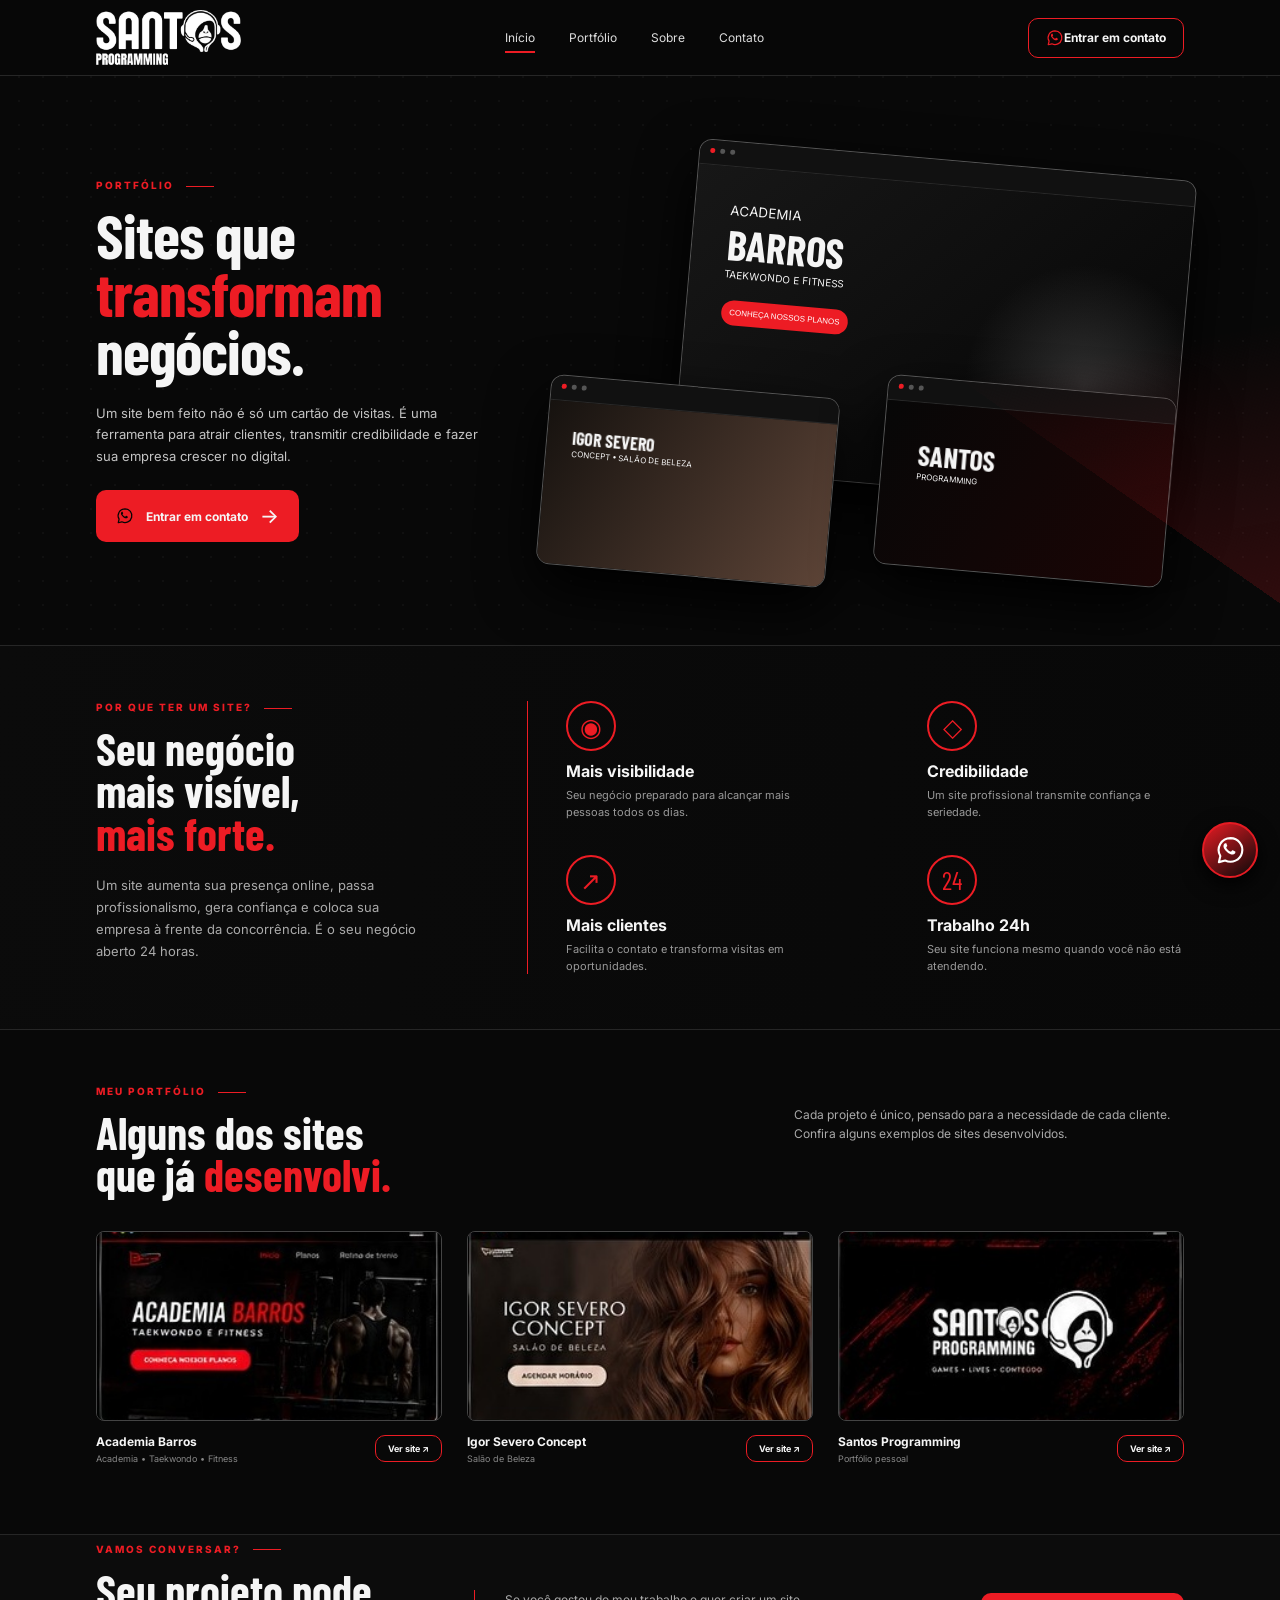
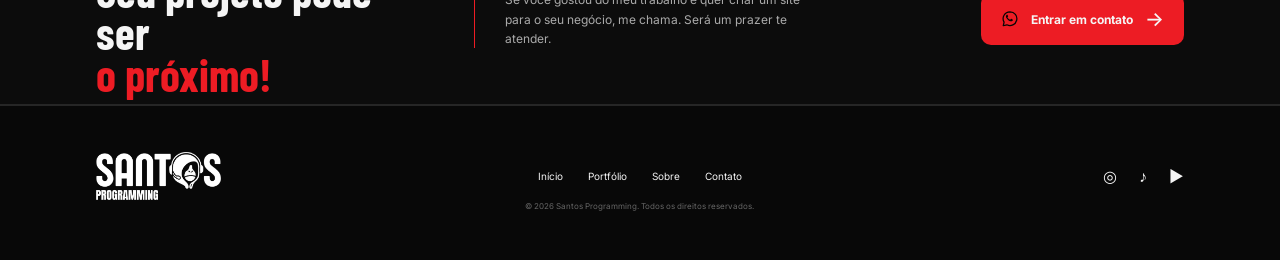
<file: index.html>
<!DOCTYPE html>
<html lang="pt-BR">
<head>
  <meta charset="UTF-8">
  <meta name="viewport" content="width=device-width, initial-scale=1.0">
  <meta name="description" content="Santos Programming — portfólio de sites desenvolvidos para empresas e projetos.">
  <title>Santos Programming | Portfólio</title>
  <link rel="preconnect" href="https://fonts.googleapis.com">
  <link rel="preconnect" href="https://fonts.gstatic.com" crossorigin>
  <link href="https://fonts.googleapis.com/css2?family=Barlow+Condensed:wght@500;600;700;800&family=Inter:wght@400;500;600;700;800&display=swap" rel="stylesheet">
  <link rel="stylesheet" href="style.css">
</head>
<body>
  <header class="header">
    <a class="brand" href="#inicio" aria-label="Santos Programming">
      <img src="assets/santos-logo.png" alt="Santos Programming">
    </a>

    <button class="menu-toggle" aria-label="Abrir menu">☰</button>
    <nav class="nav">
      <a class="active" href="#inicio">Início</a>
      <a href="#portfolio">Portfólio</a>
      <a href="#sobre">Sobre</a>
      <a href="#contato">Contato</a>
    </nav>

    <a class="btn btn-outline header-contact" href="https://wa.me/5553991857521?text=Ol%C3%A1%2C%20gostaria%20de%20criar%20um%20site%20para%20a%20minha%20empresa." target="_blank" rel="noopener"><svg class="wa-icon" viewBox="0 0 32 32" aria-hidden="true" focusable="false"><path d="M16 3.2a12.2 12.2 0 0 0-10.5 18.4L4 28l6.5-1.7A12.2 12.2 0 1 0 16 3.2Z" fill="none" stroke="currentColor" stroke-width="2.2" stroke-linejoin="round"/><path d="M11.2 9.8c-.4-.5-.8-.5-1.1-.5h-.8c-.3 0-.7.1-1 .5-.4.4-1.3 1.3-1.3 3.1s1.3 3.6 1.5 3.9c.2.3 2.6 4.1 6.3 5.6 3.1 1.3 3.7 1 4.4.9.7-.1 2.3-.9 2.6-1.8.3-.9.3-1.6.2-1.8-.1-.2-.4-.3-.8-.5l-2.5-1.2c-.3-.1-.6-.2-.8.2-.3.4-1 1.2-1.2 1.4-.2.3-.4.3-.8.1-.4-.2-1.7-.6-3.2-2-1.2-1.1-2-2.4-2.2-2.8-.2-.4 0-.6.2-.8.2-.2.4-.5.6-.7.2-.2.3-.4.4-.7.1-.3 0-.5 0-.7l-1.1-2.6Z" fill="currentColor" transform="translate(3 1) scale(.82)"/></svg> Entrar em contato</a>
  </header>

  <main>
    <section class="hero section" id="inicio">
      <div class="hero-copy">
        <p class="eyebrow">PORTFÓLIO <i></i></p>
        <h1>Sites que <span>transformam</span> negócios.</h1>
        <p class="hero-text">Um site bem feito não é só um cartão de visitas. É uma ferramenta para atrair clientes, transmitir credibilidade e fazer sua empresa crescer no digital.</p>
        <a class="btn btn-red" href="https://wa.me/5553991857521?text=Ol%C3%A1%2C%20gostaria%20de%20criar%20um%20site%20para%20a%20minha%20empresa." target="_blank" rel="noopener"><svg class="wa-icon" viewBox="0 0 32 32" aria-hidden="true" focusable="false"><path d="M16 3.2a12.2 12.2 0 0 0-10.5 18.4L4 28l6.5-1.7A12.2 12.2 0 1 0 16 3.2Z" fill="none" stroke="currentColor" stroke-width="2.2" stroke-linejoin="round"/><path d="M11.2 9.8c-.4-.5-.8-.5-1.1-.5h-.8c-.3 0-.7.1-1 .5-.4.4-1.3 1.3-1.3 3.1s1.3 3.6 1.5 3.9c.2.3 2.6 4.1 6.3 5.6 3.1 1.3 3.7 1 4.4.9.7-.1 2.3-.9 2.6-1.8.3-.9.3-1.6.2-1.8-.1-.2-.4-.3-.8-.5l-2.5-1.2c-.3-.1-.6-.2-.8.2-.3.4-1 1.2-1.2 1.4-.2.3-.4.3-.8.1-.4-.2-1.7-.6-3.2-2-1.2-1.1-2-2.4-2.2-2.8-.2-.4 0-.6.2-.8.2-.2.4-.5.6-.7.2-.2.3-.4.4-.7.1-.3 0-.5 0-.7l-1.1-2.6Z" fill="currentColor" transform="translate(3 1) scale(.82)"/></svg> Entrar em contato <b>→</b></a>
      </div>

      <div class="hero-showcase">
        <div class="mockup mockup-large">
          <div class="browser"><span></span><span></span><span></span></div>
          <div class="mock-content gym">
            <small>ACADEMIA</small><strong>BARROS</strong>
            <p>TAEKWONDO E FITNESS</p>
            <button>CONHEÇA NOSSOS PLANOS</button>
          </div>
        </div>
        <div class="mockup mockup-small left">
          <div class="browser"><span></span><span></span><span></span></div>
          <div class="mock-content salon"><strong>IGOR SEVERO</strong><small>CONCEPT • SALÃO DE BELEZA</small></div>
        </div>
        <div class="mockup mockup-small right">
          <div class="browser"><span></span><span></span><span></span></div>
          <div class="mock-content code"><strong>SANTOS</strong><small>PROGRAMMING</small></div>
        </div>
      </div>
    </section>

    <section class="why section" id="sobre">
      <div class="why-title">
        <p class="eyebrow">POR QUE TER UM SITE? <i></i></p>
        <h2>Seu negócio<br>mais visível,<br><span>mais forte.</span></h2>
        <p>Um site aumenta sua presença online, passa profissionalismo, gera confiança e coloca sua empresa à frente da concorrência. É o seu negócio aberto 24 horas.</p>
      </div>
      <div class="benefits">
        <article><div class="icon">◉</div><h3>Mais visibilidade</h3><p>Seu negócio preparado para alcançar mais pessoas todos os dias.</p></article>
        <article><div class="icon">◇</div><h3>Credibilidade</h3><p>Um site profissional transmite confiança e seriedade.</p></article>
        <article><div class="icon">↗</div><h3>Mais clientes</h3><p>Facilita o contato e transforma visitas em oportunidades.</p></article>
        <article><div class="icon">24</div><h3>Trabalho 24h</h3><p>Seu site funciona mesmo quando você não está atendendo.</p></article>
      </div>
    </section>

    <section class="portfolio section" id="portfolio">
      <div class="portfolio-head">
        <div>
          <p class="eyebrow">MEU PORTFÓLIO <i></i></p>
          <h2>Alguns dos sites<br>que já <span>desenvolvi.</span></h2>
        </div>
        <p>Cada projeto é único, pensado para a necessidade de cada cliente. Confira alguns exemplos de sites desenvolvidos.</p>
      </div>

      <div class="projects">
        <article class="project">
          <div class="project-image"><img src="assets/academia-barros.jpg" alt="Site Academia Barros"></div>
          <div class="project-info"><div><h3>Academia Barros</h3><p>Academia • Taekwondo • Fitness</p></div><a class="btn btn-mini" href="#contato">Ver site ↗</a></div>
        </article>

        <article class="project">
          <div class="project-image"><img src="assets/igor-severo-concept.jpg" alt="Site Igor Severo Concept"></div>
          <div class="project-info"><div><h3>Igor Severo Concept</h3><p>Salão de Beleza</p></div><a class="btn btn-mini" href="#contato">Ver site ↗</a></div>
        </article>

        <article class="project">
          <div class="project-image"><img src="assets/santos-programming.jpg" alt="Site Santos Programming"></div>
          <div class="project-info"><div><h3>Santos Programming</h3><p>Portfólio pessoal</p></div><a class="btn btn-mini" href="#contato">Ver site ↗</a></div>
        </article>
      </div>
    </section>

    <section class="cta section" id="contato">
      <div>
        <p class="eyebrow">VAMOS CONVERSAR? <i></i></p>
        <h2>Seu projeto pode ser<br><span>o próximo!</span></h2>
      </div>
      <p>Se você gostou do meu trabalho e quer criar um site para o seu negócio, me chama. Será um prazer te atender.</p>
      <a class="btn btn-red" href="https://wa.me/5553991857521?text=Ol%C3%A1%2C%20gostaria%20de%20criar%20um%20site%20para%20a%20minha%20empresa." target="_blank" rel="noopener"><svg class="wa-icon" viewBox="0 0 32 32" aria-hidden="true" focusable="false"><path d="M16 3.2a12.2 12.2 0 0 0-10.5 18.4L4 28l6.5-1.7A12.2 12.2 0 1 0 16 3.2Z" fill="none" stroke="currentColor" stroke-width="2.2" stroke-linejoin="round"/><path d="M11.2 9.8c-.4-.5-.8-.5-1.1-.5h-.8c-.3 0-.7.1-1 .5-.4.4-1.3 1.3-1.3 3.1s1.3 3.6 1.5 3.9c.2.3 2.6 4.1 6.3 5.6 3.1 1.3 3.7 1 4.4.9.7-.1 2.3-.9 2.6-1.8.3-.9.3-1.6.2-1.8-.1-.2-.4-.3-.8-.5l-2.5-1.2c-.3-.1-.6-.2-.8.2-.3.4-1 1.2-1.2 1.4-.2.3-.4.3-.8.1-.4-.2-1.7-.6-3.2-2-1.2-1.1-2-2.4-2.2-2.8-.2-.4 0-.6.2-.8.2-.2.4-.5.6-.7.2-.2.3-.4.4-.7.1-.3 0-.5 0-.7l-1.1-2.6Z" fill="currentColor" transform="translate(3 1) scale(.82)"/></svg> Entrar em contato <b>→</b></a>
    </section>
  </main>

  <footer class="footer">
    <a class="brand" href="#inicio"><img src="assets/santos-logo.png" alt="Santos Programming"></a>
    <nav><a href="#inicio">Início</a><a href="#portfolio">Portfólio</a><a href="#sobre">Sobre</a><a href="#contato">Contato</a></nav>
    <div class="socials"><span>◎</span><span>♪</span><span>▶</span></div>
    <p>© 2026 Santos Programming. Todos os direitos reservados.</p>
  </footer>

  <a class="whatsapp" href="https://wa.me/5553991857521?text=Ol%C3%A1%2C%20gostaria%20de%20criar%20um%20site%20para%20a%20minha%20empresa." target="_blank" rel="noopener" aria-label="Falar pelo WhatsApp"><svg class="wa-icon" viewBox="0 0 32 32" aria-hidden="true" focusable="false"><path d="M16 3.2a12.2 12.2 0 0 0-10.5 18.4L4 28l6.5-1.7A12.2 12.2 0 1 0 16 3.2Z" fill="none" stroke="currentColor" stroke-width="2.2" stroke-linejoin="round"/><path d="M11.2 9.8c-.4-.5-.8-.5-1.1-.5h-.8c-.3 0-.7.1-1 .5-.4.4-1.3 1.3-1.3 3.1s1.3 3.6 1.5 3.9c.2.3 2.6 4.1 6.3 5.6 3.1 1.3 3.7 1 4.4.9.7-.1 2.3-.9 2.6-1.8.3-.9.3-1.6.2-1.8-.1-.2-.4-.3-.8-.5l-2.5-1.2c-.3-.1-.6-.2-.8.2-.3.4-1 1.2-1.2 1.4-.2.3-.4.3-.8.1-.4-.2-1.7-.6-3.2-2-1.2-1.1-2-2.4-2.2-2.8-.2-.4 0-.6.2-.8.2-.2.4-.5.6-.7.2-.2.3-.4.4-.7.1-.3 0-.5 0-.7l-1.1-2.6Z" fill="currentColor" transform="translate(3 1) scale(.82)"/></svg></a>
  <script src="script.js"></script>
</body>
</html>
</file>
<file: style.css>
*{box-sizing:border-box;margin:0;padding:0}
:root{--black:#080808;--black2:#101010;--white:#f5f5f5;--gray:#a9a9a9;--red:#ed1c24;--line:#262626}
html{scroll-behavior:smooth}
body{font-family:Inter,Arial,sans-serif;background:var(--black);color:var(--white);overflow-x:hidden}
body:before{content:"";position:fixed;inset:0;pointer-events:none;opacity:.14;background:radial-gradient(circle at 80% 20%,#4a4a4a 0 1px,transparent 1px);background-size:24px 24px;z-index:-1}
a{color:inherit;text-decoration:none}
.header{height:76px;border-bottom:1px solid var(--line);display:flex;align-items:center;padding:0 7.5%;gap:40px;background:rgba(8,8,8,.92);position:sticky;top:0;z-index:20;backdrop-filter:blur(10px)}
.brand{font-family:"Barlow Condensed",sans-serif;font-weight:800;line-height:.72;display:flex;flex-direction:column;font-size:39px;letter-spacing:-1px}
.brand small{font:700 10px Inter,sans-serif;letter-spacing:.5px;margin-top:6px}
.brand-o{display:inline-block}
.nav{display:flex;gap:34px;margin:auto;font-size:12px}
.nav a{padding:30px 0;position:relative;color:#ddd}
.nav a.active:after{content:"";position:absolute;height:2px;background:var(--red);bottom:22px;left:0;right:0}
.btn{display:inline-flex;align-items:center;justify-content:center;border-radius:10px;font-size:12px;font-weight:700;transition:.2s;cursor:pointer}
.btn:hover{transform:translateY(-2px)}
.btn-outline{border:1px solid var(--red);padding:10px 17px}
.btn-red{background:var(--red);padding:14px 20px;gap:12px}
.btn-red b{font-size:20px;font-weight:500}
.menu-toggle{display:none;background:none;border:0;color:white;font-size:26px}
.section{padding-left:7.5%;padding-right:7.5%;border-bottom:1px solid var(--line)}
.hero{min-height:570px;display:grid;grid-template-columns:38% 62%;align-items:center;position:relative;overflow:hidden}
.hero:after,.cta:after{content:"";position:absolute;width:420px;height:420px;right:-180px;top:40px;background:linear-gradient(135deg,transparent 50%,rgba(237,28,36,.18));transform:rotate(35deg);pointer-events:none}
.eyebrow{font-size:10px;letter-spacing:2px;color:var(--red);font-weight:800;margin-bottom:14px}
.eyebrow i{display:inline-block;width:28px;height:1px;background:var(--red);vertical-align:middle;margin-left:8px}
h1,h2{font-family:"Barlow Condensed",sans-serif;line-height:.94;text-transform:none}
h1{font-size:62px;max-width:430px;letter-spacing:-1px}
h1 span,h2 span{color:var(--red)}
.hero-text{color:#c4c4c4;font-size:13px;line-height:1.65;max-width:400px;margin:23px 0}
.hero-showcase{height:500px;position:relative}
.mockup{position:absolute;background:#0d0d0d;border:1px solid #555;border-radius:13px;box-shadow:0 22px 55px #000;overflow:hidden}
.browser{height:25px;padding:8px 10px;display:flex;gap:5px;border-bottom:1px solid #292929;background:#111}
.browser span{width:5px;height:5px;border-radius:50%;background:#555}.browser span:first-child{background:var(--red)}
.mockup-large{width:74%;height:330px;right:0;top:48px;transform:rotate(5deg)}
.mockup-small{width:43%;height:190px;bottom:35px}.mockup-small.left{left:5%;transform:rotate(5deg)}.mockup-small.right{right:2%;transform:rotate(5deg)}
.mock-content{height:calc(100% - 25px);padding:35px;background:linear-gradient(135deg,#171717,#050505);position:relative}
.mock-content.gym:after,.project-gym:after{content:"";position:absolute;right:-30px;bottom:-20px;width:50%;height:90%;background:radial-gradient(circle,#444,transparent 65%);opacity:.65}
.mock-content strong,.mock-content.gym strong{font-family:"Barlow Condensed";font-size:42px;position:relative;z-index:1}.mock-content.gym small{display:block;position:relative;z-index:1}.mock-content.gym p{font-size:10px;position:relative;z-index:1}.mock-content button{margin-top:20px;border:0;background:var(--red);color:white;padding:8px;border-radius:15px;font-size:8px;position:relative;z-index:2}
.mock-content.salon{background:linear-gradient(120deg,#16120f,#5d4437);padding:25px}.mock-content.salon strong{font-size:18px}.mock-content.salon small{display:block;font-size:8px}
.mock-content.code{background:linear-gradient(120deg,#070707,#1b0505);padding:35px}.mock-content.code strong{font-size:28px}.mock-content.code small{display:block;font-size:8px}
.why{min-height:330px;padding-top:55px;padding-bottom:55px;display:grid;grid-template-columns:35% 65%;gap:50px;background:linear-gradient(100deg,#0b0b0b,#080808)}
h2{font-size:45px}.why-title>p:last-child{font-size:13px;line-height:1.7;color:#aaa;max-width:340px;margin-top:20px}
.benefits{border-left:1px solid var(--red);display:grid;grid-template-columns:1fr 1fr;gap:35px 55px;padding-left:38px}
.benefits article{max-width:260px}.icon{font-family:"Barlow Condensed";font-size:25px;color:var(--red);border:2px solid var(--red);width:50px;height:50px;border-radius:50%;display:flex;align-items:center;justify-content:center;margin-bottom:10px}.benefits h3{font-size:16px;margin-bottom:6px}.benefits p{font-size:11px;line-height:1.5;color:#999}
.portfolio{padding-top:55px;padding-bottom:70px}.portfolio-head{display:flex;justify-content:space-between;gap:50px;margin-bottom:35px}.portfolio-head>p{max-width:390px;font-size:12px;line-height:1.6;color:#aaa;padding-top:20px}
.projects{display:grid;grid-template-columns:repeat(3,1fr);gap:25px}.project-image{height:190px;border:1px solid #444;border-radius:8px;position:relative;overflow:hidden;padding:48px 25px 20px;background:#121212}.project-image .browser{position:absolute;left:0;right:0;top:0}.project-image strong{font-family:"Barlow Condensed";font-size:25px;display:block;position:relative;z-index:2}.project-image em{font-style:normal;color:var(--red)}.project-image small{font-size:8px;position:relative;z-index:2}.project-gym{background:linear-gradient(130deg,#101010,#272727)}.project-salon{background:linear-gradient(130deg,#1a1411,#725646)}.project-code{background:linear-gradient(130deg,#090909,#280708)}
.project-info{display:flex;align-items:center;justify-content:space-between;padding-top:13px}.project-info h3{font-size:12px}.project-info p{font-size:9px;color:#888;margin-top:4px}.btn-mini{border:1px solid var(--red);padding:7px 12px;font-size:9px}
.cta{min-height:170px;display:grid;grid-template-columns:1fr 1fr 1fr;align-items:center;gap:45px;background:#0c0c0c;position:relative;overflow:hidden}.cta>p{font-size:12px;color:#aaa;line-height:1.6;border-left:1px solid var(--red);padding-left:30px}.cta .btn{justify-self:end;min-width:200px}
.footer{min-height:155px;padding:40px 7.5%;display:grid;grid-template-columns:1fr 1fr 1fr;align-items:center;border-top:1px solid var(--line);position:relative}.footer nav{display:flex;justify-content:center;gap:25px;font-size:10px}.socials{display:flex;justify-content:flex-end;gap:22px}.footer>p{grid-column:1/-1;text-align:center;font-size:8px;color:#666;margin-top:-15px}
.whatsapp{position:fixed;right:22px;bottom:22px;width:52px;height:52px;border-radius:50%;background:#25d366;color:#fff;display:flex;align-items:center;justify-content:center;font-size:24px;box-shadow:0 7px 20px #000;z-index:30}
@media(max-width:850px){.header{padding:0 6%;height:68px}.header-contact,.nav{display:none}.menu-toggle{display:block;margin-left:auto}.hero{display:block;padding-top:65px;padding-bottom:30px}.hero-showcase{height:390px;margin-top:10px}.mockup-large{width:75%;height:245px;top:25px}.mockup-small{height:135px;bottom:20px}.mock-content{padding:22px}.mock-content.gym strong{font-size:29px}.why{display:block}.benefits{margin-top:35px}.portfolio-head{display:block}.portfolio-head>p{padding-top:20px}.projects{grid-template-columns:1fr}.cta{grid-template-columns:1fr;gap:20px;padding-top:45px;padding-bottom:45px}.cta .btn{justify-self:start}.footer{grid-template-columns:1fr;gap:25px}.footer nav,.socials{justify-content:flex-start}.footer>p{grid-column:1;margin-top:0;text-align:left}h1{font-size:52px}}
@media(max-width:480px){.brand{font-size:31px}.hero{padding-top:45px}.hero-showcase{height:320px}.mockup-large{height:205px}.mockup-small{height:115px}.mock-content.gym strong{font-size:23px}h1{font-size:47px}.why,.portfolio,.cta{padding-left:6%;padding-right:6%}.benefits{padding-left:20px;gap:25px 15px}.benefits article{max-width:none}.benefits p{font-size:10px}.projects{gap:30px}.project-image{height:180px}}

.project-image img{width:100%;height:100%;object-fit:cover;display:block}.project-image{padding:0}.project-image .browser{z-index:2}

.brand img{width:145px;height:auto;display:block;object-fit:contain}
.footer .brand img{width:125px}
@media(max-width:850px){.brand img{width:125px}}
@media(max-width:480px){.brand img{width:112px}.footer .brand img{width:112px}}

.wa-icon{width:18px;height:18px;display:block;flex:none}
.header-contact .wa-icon{color:var(--red)}
.btn-red .wa-icon{color:#050505}
.whatsapp{background:linear-gradient(145deg,#e51b23,#090909);border:2px solid #e51b23;color:#fff;width:56px;height:56px}
.whatsapp .wa-icon{width:31px;height:31px;color:#fff}
.whatsapp:hover{transform:translateY(-3px) scale(1.04);background:linear-gradient(145deg,#ff252d,#050505)}

@media(max-width:850px){
  .header{position:sticky}
  .nav.open{display:flex;position:absolute;top:68px;left:0;right:0;margin:0;padding:12px 6% 18px;background:#0a0a0a;border-bottom:1px solid #333;flex-direction:column;gap:0;box-shadow:0 12px 22px rgba(0,0,0,.55)}
  .nav.open a{display:block;padding:13px 0;border-bottom:1px solid #1e1e1e;font-size:14px}
  .nav.open a:last-child{border-bottom:0}
  .nav.open a.active:after{bottom:6px;right:auto;width:25px}
  .menu-toggle{cursor:pointer;padding:8px 0 8px 12px;line-height:1}
}

/* Mobile navigation: reveal as a dropdown when the menu control is activated. */
@media(max-width:850px){
  .header{position:sticky}
  .header .nav{display:none;position:absolute;top:100%;left:0;right:0;margin:0;padding:12px 6% 18px;background:#0a0a0a;border-bottom:1px solid var(--red);flex-direction:column;gap:0;box-shadow:0 14px 24px rgba(0,0,0,.55)}
  .header .nav.open{display:flex}
  .header .nav a{display:block;padding:13px 0;border-bottom:1px solid #222}
  .header .nav a:last-child{border-bottom:0}
  .header .nav a.active:after{bottom:7px;right:auto;width:24px}
  .menu-toggle{cursor:pointer;padding:8px 0 8px 12px;min-width:40px}
}
.wa-icon{overflow:visible}
</file>
